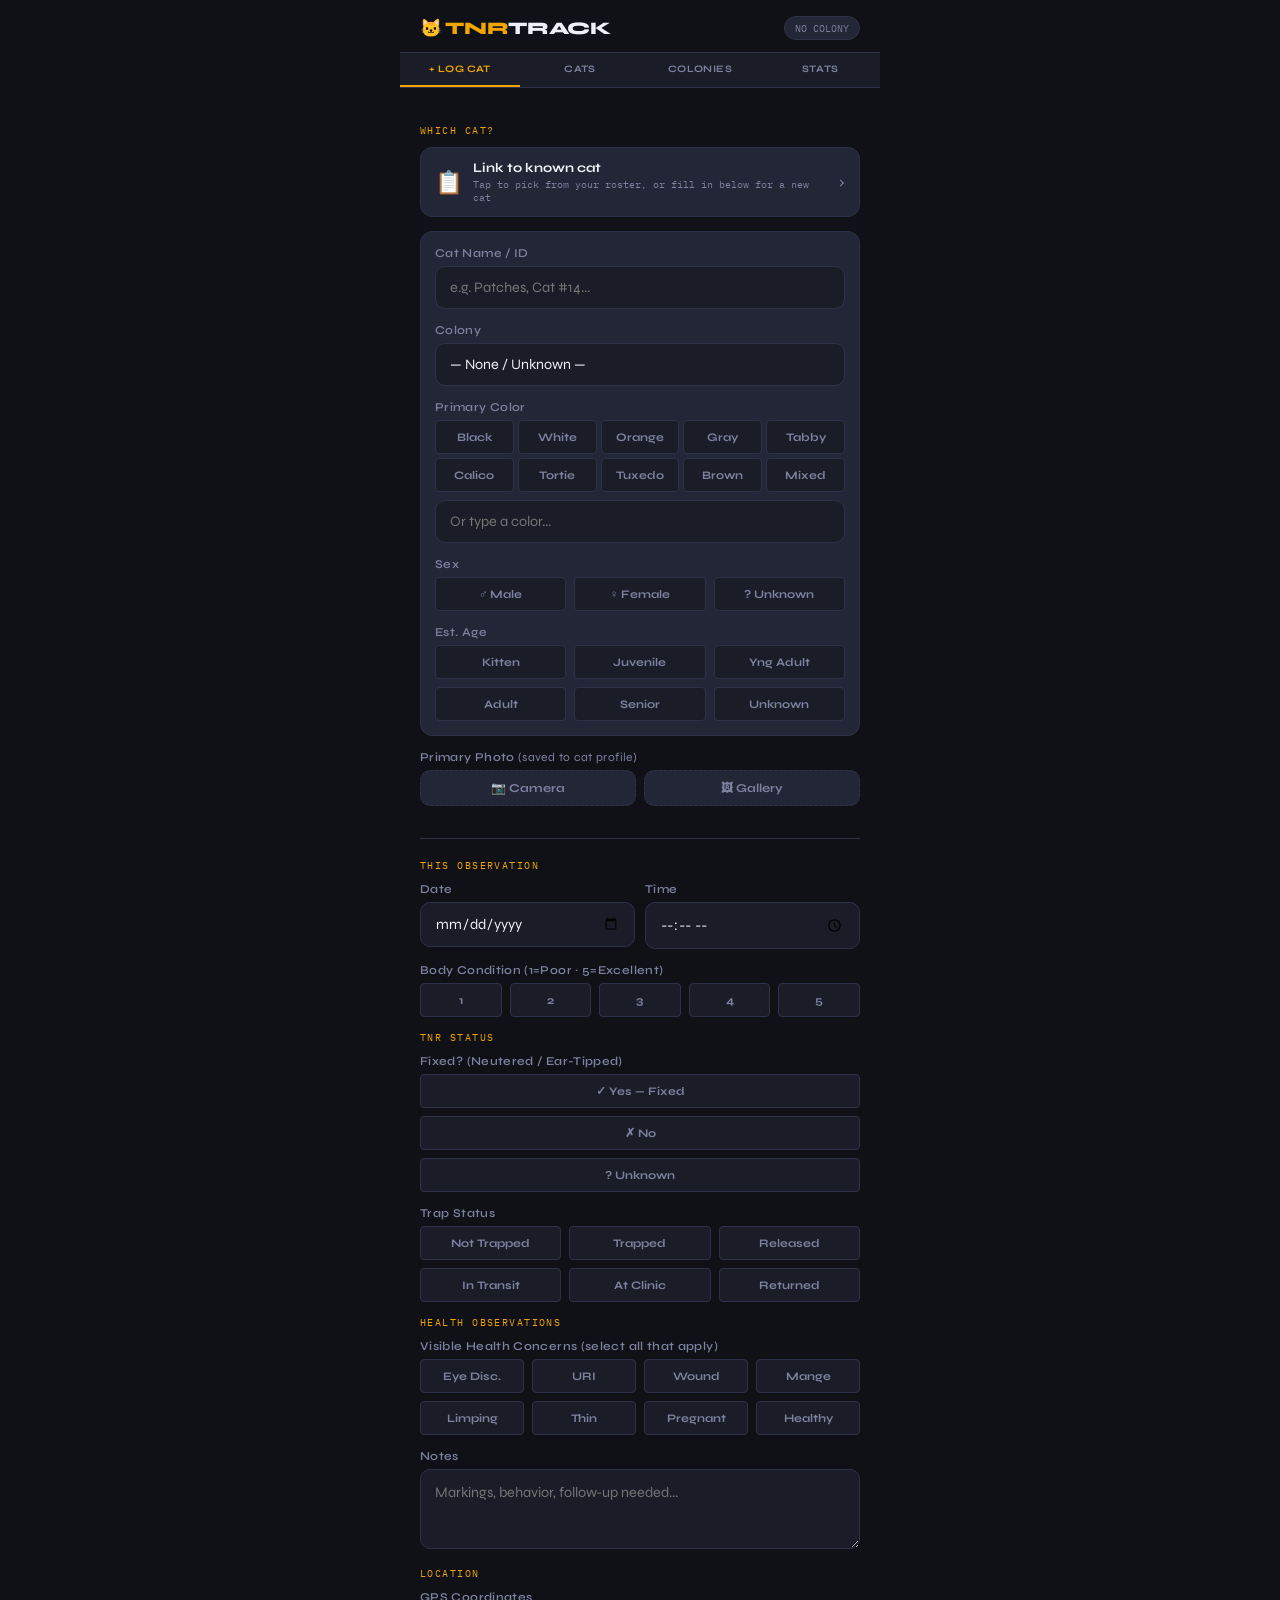
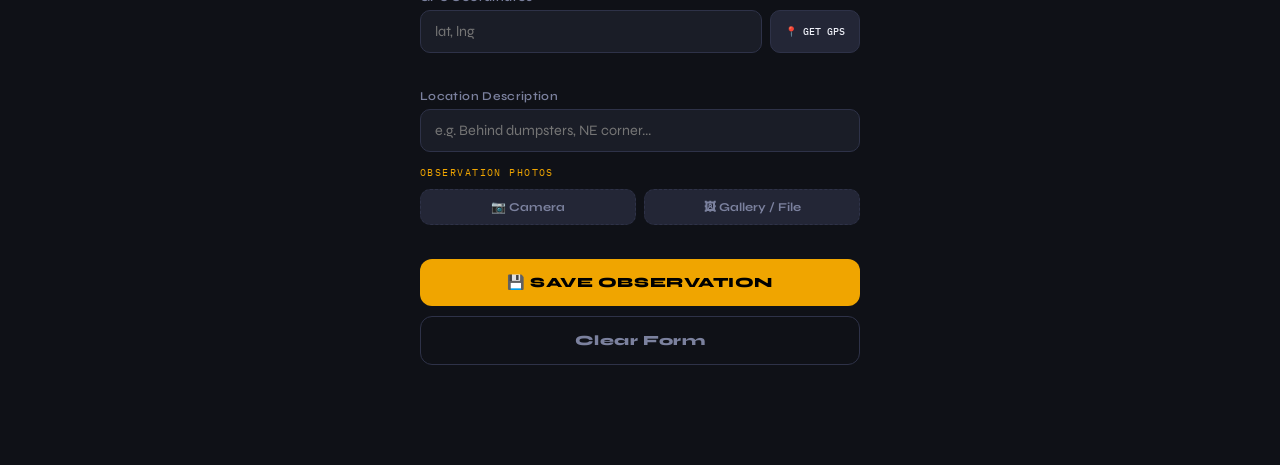
<file: TNRTrack_4.2.html>
<!DOCTYPE html>
<html lang="en">
<head>
<meta charset="UTF-8">
<meta name="viewport" content="width=device-width, initial-scale=1.0, maximum-scale=1.0, user-scalable=no">
<meta name="apple-mobile-web-app-capable" content="yes">
<meta name="apple-mobile-web-app-status-bar-style" content="black-translucent">
<title>TNR Cat Tracker</title>
<link rel="preconnect" href="https://fonts.googleapis.com">
<link href="https://fonts.googleapis.com/css2?family=Syne:wght@400;600;700;800&family=IBM+Plex+Mono:wght@400;500&display=swap" rel="stylesheet">
<link rel="stylesheet" href="styles.css">
</head>
<body>

<header>
  <div class="logo">🐱 <span>TNR</span>TRACK</div>
  <div class="colony-badge" id="active-colony-badge" onclick="openColonyPicker()">NO COLONY</div>
</header>

<div class="tabs">
  <div class="tab active" onclick="switchTab('log')">+ LOG CAT</div>
  <div class="tab" onclick="switchTab('cats')">CATS</div>
  <div class="tab" onclick="switchTab('colonies')">COLONIES</div>
  <div class="tab" onclick="switchTab('stats')">STATS</div>
</div>

<!-- ═══════════ LOG CAT VIEW ═══════════ -->
<div class="view active" id="view-log">

  <div class="edit-banner" id="edit-banner">
    <div style="font-size:1rem;flex-shrink:0">✏️</div>
    <div class="edit-banner-text">Editing observation. Changes will overwrite this sighting record.</div>
    <button class="edit-cancel-btn" onclick="cancelEdit()">✕ Cancel</button>
  </div>

  <div class="section-label">Which cat?</div>

  <div class="cat-link-bar" id="cat-link-bar" onclick="openCatPickerModal()">
    <div class="cat-link-icon">📋</div>
    <div class="cat-link-text">
      <div class="cat-link-title">Link to known cat</div>
      <div class="cat-link-sub" id="cat-link-sub">Tap to pick from your roster, or fill in below for a new cat</div>
    </div>
    <div class="cat-link-arrow" id="cat-link-arrow">›</div>
  </div>

  <div class="identity-section" id="identity-section">
    <div class="identity-locked-label" id="identity-locked-label">
      <span style="color:var(--green)">🔒</span>
      <span>Identity locked — shared across all sightings. <button onclick="unlinkCat()" style="background:none;border:none;color:var(--accent);font-family:var(--mono);font-size:0.6rem;cursor:pointer;padding:0;text-decoration:underline;pointer-events:all">Unlink</button></span>
    </div>

    <div class="field"><label>Cat Name / ID</label><input type="text" id="f-name" placeholder="e.g. Patches, Cat #14..."></div>
    <div class="field"><label>Colony</label>
      <select id="f-colony"><option value="">— None / Unknown —</option></select>
    </div>

    <div class="field"><label>Primary Color</label>
      <div class="pill-group" id="pg-color">
        <div class="pill" data-val="Black">Black</div>
        <div class="pill" data-val="White">White</div>
        <div class="pill" data-val="Orange">Orange</div>
        <div class="pill" data-val="Gray">Gray</div>
        <div class="pill" data-val="Tabby">Tabby</div>
        <div class="pill" data-val="Calico">Calico</div>
        <div class="pill" data-val="Tortie">Tortie</div>
        <div class="pill" data-val="Tuxedo">Tuxedo</div>
        <div class="pill" data-val="Brown">Brown</div>
        <div class="pill" data-val="Mixed">Mixed</div>
      </div>
      <input type="text" id="f-color" style="margin-top:8px" placeholder="Or type a color...">
    </div>

    <div class="field"><label>Sex</label>
      <div class="pill-group" id="pg-sex">
        <div class="pill" data-val="Male">♂ Male</div>
        <div class="pill" data-val="Female">♀ Female</div>
        <div class="pill" data-val="Unknown">? Unknown</div>
      </div>
      <input type="hidden" id="f-sex">
    </div>

    <div class="field" style="margin-bottom:0"><label>Est. Age</label>
      <div class="pill-group" id="pg-age">
        <div class="pill" data-val="Kitten (<6mo)">Kitten</div>
        <div class="pill" data-val="Juvenile (6-12mo)">Juvenile</div>
        <div class="pill" data-val="Young Adult (1-3yr)">Yng Adult</div>
        <div class="pill" data-val="Adult (3-7yr)">Adult</div>
        <div class="pill" data-val="Senior (7yr+)">Senior</div>
        <div class="pill" data-val="Unknown">Unknown</div>
      </div>
      <input type="hidden" id="f-age">
    </div>
  </div>

  <div class="field" id="primary-photo-field">
    <label>Primary Photo <span style="font-weight:400;color:var(--muted)">(saved to cat profile)</span></label>
    <div class="photo-btn-row">
      <button class="photo-btn" onclick="document.getElementById('photo-primary-camera').click()">📷 Camera</button>
      <button class="photo-btn" onclick="document.getElementById('photo-primary-gallery').click()">🖼 Gallery</button>
    </div>
    <input type="file" id="photo-primary-camera" accept="image/*" capture="environment" onchange="handlePrimaryPhoto(event)" style="display:none">
    <input type="file" id="photo-primary-gallery" accept="image/*" onchange="handlePrimaryPhoto(event)" style="display:none">
    <div class="photo-row" id="primary-photo-row"></div>
  </div>

  <hr class="section-divider">

  <div class="section-label">This observation</div>

  <div style="display:flex;gap:10px;margin-bottom:14px">
    <div class="field" style="flex:1;margin:0"><label>Date</label><input type="date" id="f-date"></div>
    <div class="field" style="flex:1;margin:0"><label>Time</label><input type="time" id="f-time"></div>
  </div>

  <div class="field"><label>Body Condition (1=Poor · 5=Excellent)</label>
    <div class="pill-group" id="pg-bcs">
      <div class="pill" data-val="1">1</div>
      <div class="pill" data-val="2">2</div>
      <div class="pill" data-val="3">3</div>
      <div class="pill" data-val="4">4</div>
      <div class="pill" data-val="5">5</div>
    </div>
    <input type="hidden" id="f-bcs">
  </div>

  <div class="section-label" style="margin-top:12px">TNR Status</div>
  <div class="field"><label>Fixed? (Neutered / Ear-Tipped)</label>
    <div class="pill-group" id="pg-fixed">
      <div class="pill green" data-val="Yes">✓ Yes — Fixed</div>
      <div class="pill red" data-val="No">✗ No</div>
      <div class="pill" data-val="Unknown">? Unknown</div>
    </div>
    <input type="hidden" id="f-fixed">
  </div>

  <div class="field"><label>Trap Status</label>
    <div class="pill-group" id="pg-trap">
      <div class="pill" data-val="Not Trapped">Not Trapped</div>
      <div class="pill" data-val="Trapped Today">Trapped</div>
      <div class="pill" data-val="Released">Released</div>
      <div class="pill" data-val="In Transit">In Transit</div>
      <div class="pill" data-val="At Clinic">At Clinic</div>
      <div class="pill" data-val="Returned">Returned</div>
    </div>
    <input type="hidden" id="f-trap">
  </div>

  <div class="section-label" style="margin-top:12px">Health Observations</div>
  <div class="field"><label>Visible Health Concerns (select all that apply)</label>
    <div class="pill-group" id="pg-health">
      <div class="pill red" data-val="Eye discharge">Eye Disc.</div>
      <div class="pill red" data-val="URI symptoms">URI</div>
      <div class="pill red" data-val="Wound/injury">Wound</div>
      <div class="pill red" data-val="Mange">Mange</div>
      <div class="pill red" data-val="Limping">Limping</div>
      <div class="pill red" data-val="Thin/emaciated">Thin</div>
      <div class="pill red" data-val="Pregnant">Pregnant</div>
      <div class="pill green" data-val="Appears healthy">Healthy</div>
    </div>
    <input type="hidden" id="f-health">
  </div>

  <div class="field"><label>Notes</label><textarea id="f-notes" placeholder="Markings, behavior, follow-up needed..."></textarea></div>

  <div class="section-label" style="margin-top:12px">Location</div>
  <div id="colony-map-section" style="display:none">
    <div class="field">
      <label>Pin Location on Colony Map</label>
      <div class="colony-map-hint" id="log-map-hint">Tap anywhere on the map to place a pin where this cat was seen.</div>
      <div class="map-picker-wrap" id="log-map-wrap">
        <canvas id="log-map" class="map-canvas" style="height:240px"></canvas>
        <div class="map-zoom-controls">
          <button class="map-zoom-btn" onclick="tileMapZoom(logTileMap,1)">+</button>
          <button class="map-zoom-btn" onclick="tileMapZoom(logTileMap,-1)">−</button>
        </div>
        <div class="map-pin-indicator" id="log-map-label">Tap map to drop pin</div>
      </div>
      <div class="map-coords-display" id="log-map-coords"></div>
    </div>
  </div>

  <div class="field">
    <label>GPS Coordinates</label>
    <div class="gps-row">
      <input type="text" id="f-gps" placeholder="lat, lng">
      <button class="gps-btn" onclick="getGPS()">📍 GET GPS</button>
    </div>
    <div class="gps-status" id="gps-status"></div>
    <div class="gps-note" id="gps-note" style="display:none">
      <strong>⚠ GPS requires HTTPS or localhost.</strong><br>
      Host on any web server, or drag &amp; drop this file to <em>netlify.com/drop</em> for a free HTTPS link. You can also type coordinates manually above.
    </div>
  </div>
  <div class="field"><label>Location Description</label><input type="text" id="f-location" placeholder="e.g. Behind dumpsters, NE corner..."></div>

  <div class="section-label" style="margin-top:12px">Observation Photos</div>
  <div class="photo-btn-row">
    <button class="photo-btn" onclick="document.getElementById('photo-obs-camera').click()">📷 Camera</button>
    <button class="photo-btn" onclick="document.getElementById('photo-obs-gallery').click()">🖼 Gallery / File</button>
  </div>
  <input type="file" id="photo-obs-camera" accept="image/*" capture="environment" multiple onchange="handleObsPhotos(event)" style="display:none">
  <input type="file" id="photo-obs-gallery" accept="image/*" multiple onchange="handleObsPhotos(event)" style="display:none">
  <div class="photo-row" id="obs-photo-row"></div>
  <div style="font-family:var(--mono);font-size:0.62rem;color:var(--muted);margin-top:6px" id="photo-storage-note"></div>

  <div style="height:16px"></div>
  <button class="btn btn-primary" id="save-btn" onclick="saveObservation()">💾 SAVE OBSERVATION</button>
  <button class="btn btn-outline" style="margin-top:10px" onclick="clearForm()">Clear Form</button>

</div>

<!-- ═══════════ CATS LIST VIEW ═══════════ -->
<div class="view" id="view-cats">
  <div class="search-row">
    <div class="search-wrap">
      <span class="search-icon">🔍</span>
      <input type="text" placeholder="Search cats..." oninput="renderCats(this.value)">
    </div>
    <select class="filter-select" onchange="filterCats(this.value)" id="filter-select">
      <option value="">All</option>
      <option value="not-neutered">Not Neutered</option>
      <option value="neutered">Neutered</option>
      <option value="trapped">Trapped</option>
      <option value="health">Health Flag</option>
    </select>
  </div>
  <div id="cats-list"></div>
</div>

<!-- ═══════════ COLONIES VIEW ═══════════ -->
<div class="view" id="view-colonies">
  <div class="section-label">Manage Colonies</div>
  <div class="colony-add-row">
    <input type="text" id="new-colony-name" placeholder="Colony name..." onkeydown="if(event.key==='Enter'){event.preventDefault();addColony();}">
    <button class="colony-add-btn" onclick="addColony()">Add</button>
  </div>
  <div id="colonies-list"></div>
</div>

<!-- ═══════════ STATS VIEW ═══════════ -->
<div class="view" id="view-stats">
  <div class="section-label">Summary</div>
  <div class="stat-grid" id="stat-grid"></div>
  <div class="section-label">Progress</div>
  <div id="stat-bars"></div>
  <div class="section-label">Export Data</div>
  <button class="btn btn-export" onclick="exportCSV()" style="margin-bottom:10px">📄 Export CSV</button>
  <button class="btn btn-export" onclick="exportJSON()">📦 Export JSON</button>
  <hr style="border-color:var(--border);margin:20px 0">
  <div class="section-label">Import / Restore Data</div>
  <p style="font-size:0.78rem;color:var(--muted);margin:0 0 10px">Restore from a previous export. Existing records with matching IDs will be updated; new records will be added.</p>
  <label class="btn btn-export" style="cursor:pointer;margin-bottom:10px;display:block;text-align:center">
    📦 Import JSON
    <input type="file" accept=".json,application/json" style="display:none" onchange="importJSON(event)">
  </label>
  <label class="btn btn-export" style="cursor:pointer;display:block;text-align:center">
    📄 Import CSV
    <input type="file" accept=".csv,text/csv" style="display:none" onchange="importCSV(event)">
  </label>
  <hr style="border-color:var(--border);margin:20px 0">
  <div class="section-label" style="color:var(--accent2)">Danger Zone</div>
  <button class="btn btn-outline" onclick="clearAll()" style="border-color:var(--accent2);color:var(--accent2)">🗑 Clear All Data</button>
</div>

<!-- ═══════════ CAT DETAIL MODAL ═══════════ -->
<div class="modal-overlay" id="detail-modal" onclick="closeDetailIfOutside(event)">
  <div class="modal" id="detail-content"></div>
</div>

<!-- ═══════════ CAT PICKER MODAL ═══════════ -->
<div class="modal-overlay" id="cat-picker-modal" onclick="closeCatPickerIfOutside(event)">
  <div class="modal">
    <div class="modal-handle"></div>
    <div class="modal-title">Link to known cat</div>
    <div style="font-family:var(--mono);font-size:0.65rem;color:var(--muted);margin-bottom:12px">Tap a cat to link this observation. Their identity (name, color, sex) is pre-filled and locked.</div>
    <div class="known-cats-grid" id="cat-picker-grid"></div>
    <button class="btn btn-outline" style="margin-top:16px" onclick="closeCatPickerModal()">Cancel — new cat</button>
  </div>
</div>

<!-- ═══════════ COLONY PICKER MODAL ═══════════ -->
<div class="modal-overlay" id="colony-modal" onclick="closeColonyModal(event)">
  <div class="modal">
    <div class="modal-handle"></div>
    <div class="modal-title">Active Colony</div>
    <div class="field"><label>Logging cats for colony:</label>
      <select id="active-colony-select" onchange="setActiveColony(this.value)">
        <option value="">— None —</option>
      </select>
    </div>
    <button class="btn btn-primary" onclick="closeColonyPickerModal()">Done</button>
  </div>
</div>

<!-- ═══════════ COLONY MAP SETUP MODAL ═══════════ -->
<div class="modal-overlay" id="colony-map-modal" onclick="closeColonyMapIfOutside(event)">
  <div class="modal" id="colony-map-modal-content">
    <div class="modal-handle"></div>
    <div class="modal-title" id="colony-map-modal-title">Set Colony Territory</div>
    <div class="colony-map-hint">
      Pan and zoom the map to frame your colony's territory. The current map view will be saved as this colony's boundary.<br><br>
      <strong style="color:var(--accent)">Tip:</strong> Search for your address below to jump to your location.
    </div>
    <div class="field" style="display:flex;gap:8px">
      <input type="text" id="colony-map-search" placeholder="Search address..." style="flex:1">
      <button class="gps-btn" onclick="searchColonyMapAddress()">Go</button>
    </div>
    <div id="colony-map-status" style="font-family:var(--mono);font-size:0.62rem;color:var(--muted);margin-bottom:8px;min-height:18px"></div>
    <div class="map-picker-wrap" id="colony-setup-map-wrap">
      <canvas id="colony-setup-map" class="map-canvas" style="height:300px"></canvas>
      <div class="map-zoom-controls">
        <button class="map-zoom-btn" onclick="tileMapZoom(colonyTileMap,1)">+</button>
        <button class="map-zoom-btn" onclick="tileMapZoom(colonyTileMap,-1)">−</button>
      </div>
      <div class="map-pin-indicator">Pan &amp; zoom to frame territory</div>
    </div>
    <div class="map-coords-display" id="colony-map-bounds-display"></div>
    <div style="height:14px"></div>
    <button class="btn btn-primary" onclick="saveColonyMapBounds()">💾 Save Territory</button>
    <button class="btn btn-outline" style="margin-top:10px" onclick="closeColonyMapModal()">Cancel</button>
  </div>
</div>

<!-- ═══════════ EDIT CAT PROFILE MODAL ═══════════ -->
<div class="modal-overlay" id="edit-profile-modal" onclick="closeEditProfileIfOutside(event)">
  <div class="modal">
    <div class="modal-handle"></div>
    <div class="modal-title">Edit Cat Profile</div>

    <div class="field">
      <label>Primary Photo</label>
      <div class="photo-btn-row">
        <button class="photo-btn" onclick="document.getElementById('ep-photo-camera').click()">📷 Camera</button>
        <button class="photo-btn" onclick="document.getElementById('ep-photo-gallery').click()">🖼 Gallery</button>
      </div>
      <input type="file" id="ep-photo-camera" accept="image/*" capture="environment" onchange="handleEpPhoto(event)" style="display:none">
      <input type="file" id="ep-photo-gallery" accept="image/*" onchange="handleEpPhoto(event)" style="display:none">
      <div class="photo-row" id="ep-photo-row"></div>
    </div>

    <div class="field"><label>Cat Name / ID</label><input type="text" id="ep-name" placeholder="e.g. Patches, Cat #14..."></div>

    <div class="field"><label>Colony</label>
      <select id="ep-colony"><option value="">— None / Unknown —</option></select>
    </div>

    <div class="field"><label>Primary Color</label>
      <div class="pill-group" id="ep-pg-color" style="grid-template-columns:repeat(5,1fr)">
        <div class="pill" data-val="Black">Black</div>
        <div class="pill" data-val="White">White</div>
        <div class="pill" data-val="Orange">Orange</div>
        <div class="pill" data-val="Gray">Gray</div>
        <div class="pill" data-val="Tabby">Tabby</div>
        <div class="pill" data-val="Calico">Calico</div>
        <div class="pill" data-val="Tortie">Tortie</div>
        <div class="pill" data-val="Tuxedo">Tuxedo</div>
        <div class="pill" data-val="Brown">Brown</div>
        <div class="pill" data-val="Mixed">Mixed</div>
      </div>
      <input type="text" id="ep-color" style="margin-top:8px" placeholder="Or type a color...">
    </div>

    <div class="field"><label>Sex</label>
      <div class="pill-group" id="ep-pg-sex" style="grid-template-columns:repeat(3,1fr)">
        <div class="pill" data-val="Male">♂ Male</div>
        <div class="pill" data-val="Female">♀ Female</div>
        <div class="pill" data-val="Unknown">? Unknown</div>
      </div>
      <input type="hidden" id="ep-sex">
    </div>

    <div class="field"><label>Est. Age</label>
      <div class="pill-group" id="ep-pg-age" style="grid-template-columns:repeat(3,1fr)">
        <div class="pill" data-val="Kitten (<6mo)">Kitten</div>
        <div class="pill" data-val="Juvenile (6-12mo)">Juvenile</div>
        <div class="pill" data-val="Young Adult (1-3yr)">Yng Adult</div>
        <div class="pill" data-val="Adult (3-7yr)">Adult</div>
        <div class="pill" data-val="Senior (7yr+)">Senior</div>
        <div class="pill" data-val="Unknown">Unknown</div>
      </div>
      <input type="hidden" id="ep-age">
    </div>

    <div class="field" style="margin-bottom:20px"><label>Bio / Notes</label>
      <textarea id="ep-bio" rows="3" placeholder="Markings, personality, feeding notes…" style="width:100%;box-sizing:border-box;background:var(--surface2);color:var(--fg);border:1px solid var(--border);border-radius:8px;padding:10px;font-size:0.85rem;resize:vertical"></textarea>
    </div>

    <div class="ep-btn-row">
      <button class="btn btn-primary" onclick="saveEditProfile()">💾 Save</button>
      <button class="btn btn-outline" onclick="closeEditProfile()">Cancel</button>
      <button class="btn btn-danger" onclick="deleteFromEditProfile()">🗑 Delete</button>
    </div>
  </div>
</div>

<!-- ═══════════ SAVE FLASH ═══════════ -->
<div class="save-flash" id="save-flash">
  <div class="save-flash-box">
    <div class="save-flash-icon">✅</div>
    <div class="save-flash-name" id="save-flash-name">Saved!</div>
    <div class="save-flash-sub" id="save-flash-sub"></div>
  </div>
</div>

<div class="toast" id="toast"></div>

<script src="script.js"></script>

</body>
</html>
</file>
<file: styles.css>
:root {
    --bg: #0f1117;
    --surface: #1a1d27;
    --surface2: #232636;
    --border: #2e3248;
    --accent: #f0a500;
    --accent2: #e05c5c;
    --green: #3fcf6e;
    --purple: #7b6fe0;
    --purple-light: #a89ee8;
    --text: #eef0f8;
    --muted: #7b819e;
    --radius: 12px;
    --font: 'Syne', sans-serif;
    --mono: 'IBM Plex Mono', monospace;
  }

  * { box-sizing: border-box; margin: 0; padding: 0; -webkit-tap-highlight-color: transparent; }

  body {
    background: var(--bg);
    color: var(--text);
    font-family: var(--font);
    min-height: 100dvh;
    display: flex;
    flex-direction: column;
    max-width: 480px;
    margin: 0 auto;
  }

  header {
    display: flex;
    align-items: center;
    justify-content: space-between;
    padding: 16px 20px 12px;
    background: var(--bg);
    border-bottom: 1px solid var(--border);
    position: sticky;
    top: 0;
    z-index: 100;
  }
  .logo { font-size: 1.1rem; font-weight: 800; letter-spacing: -0.02em; }
  .logo span { color: var(--accent); }
  .colony-badge {
    font-family: var(--mono);
    font-size: 0.65rem;
    background: var(--surface2);
    border: 1px solid var(--border);
    padding: 4px 10px;
    border-radius: 20px;
    color: var(--muted);
    cursor: pointer;
    max-width: 160px;
    overflow: hidden;
    text-overflow: ellipsis;
    white-space: nowrap;
  }

  .tabs {
    display: flex;
    background: var(--surface);
    border-bottom: 1px solid var(--border);
  }
  .tab {
    flex: 1;
    padding: 10px 2px;
    text-align: center;
    font-size: 0.62rem;
    font-weight: 700;
    letter-spacing: 0.04em;
    color: var(--muted);
    cursor: pointer;
    border-bottom: 2px solid transparent;
    transition: all 0.2s;
    user-select: none;
    white-space: nowrap;
    overflow: hidden;
    text-overflow: ellipsis;
  }
  .tab.active { color: var(--accent); border-bottom-color: var(--accent); }

  .view { display: none; flex: 1; overflow-y: auto; padding: 16px 20px 100px; }
  .view.active { display: block; }

  .section-label {
    font-family: var(--mono);
    font-size: 0.6rem;
    letter-spacing: 0.15em;
    color: var(--accent);
    text-transform: uppercase;
    margin-bottom: 10px;
    margin-top: 20px;
  }
  .section-label:first-child { margin-top: 0; }

  .section-divider {
    border: none;
    border-top: 1px solid var(--border);
    margin: 20px 0 16px;
  }

  .field { margin-bottom: 14px; }
  label {
    display: block;
    font-size: 0.75rem;
    font-weight: 600;
    color: var(--muted);
    margin-bottom: 6px;
    letter-spacing: 0.03em;
  }
  input[type=text], input[type=date], input[type=time], input[type=number], select, textarea {
    width: 100%;
    background: var(--surface);
    border: 1.5px solid var(--border);
    color: var(--text);
    font-family: var(--font);
    font-size: 0.9rem;
    padding: 12px 14px;
    border-radius: 10px;
    outline: none;
    transition: border-color 0.2s;
    -webkit-appearance: none;
  }
  input:focus, select:focus, textarea:focus { border-color: var(--accent); }
  textarea { resize: vertical; min-height: 80px; line-height: 1.5; }
  select option { background: var(--surface2); }
  input:disabled, select:disabled { opacity: 0.6; cursor: not-allowed; }

  .identity-section {
    background: var(--surface2);
    border: 1.5px solid var(--border);
    border-radius: var(--radius);
    padding: 14px;
    margin-bottom: 14px;
    transition: border-color 0.2s;
  }
  .identity-section.linked {
    border-color: var(--green);
    background: #3fcf6e08;
  }
  .identity-section.locked * { pointer-events: none; }
  .identity-section.locked input,
  .identity-section.locked select {
    opacity: 0.65;
    background: var(--bg);
    cursor: not-allowed;
  }
  .identity-section.locked .pill { opacity: 0.65; cursor: not-allowed; }

  .cat-link-bar {
    display: flex;
    align-items: center;
    gap: 10px;
    padding: 12px 14px;
    background: var(--surface2);
    border: 1.5px solid var(--border);
    border-radius: var(--radius);
    cursor: pointer;
    transition: border-color 0.2s;
    margin-bottom: 14px;
  }
  .cat-link-bar:hover { border-color: var(--accent); }
  .cat-link-bar.linked { border-color: var(--green); background: #3fcf6e08; }
  .cat-link-icon { font-size: 1.4rem; flex-shrink: 0; }
  .cat-link-text { flex: 1; min-width: 0; }
  .cat-link-title { font-size: 0.82rem; font-weight: 700; }
  .cat-link-sub { font-family: var(--mono); font-size: 0.6rem; color: var(--muted); margin-top: 2px; }
  .cat-link-arrow { color: var(--muted); font-size: 0.9rem; }
  .cat-link-bar.linked .cat-link-arrow { color: var(--green); }

  .identity-locked-label {
    display: none;
    font-family: var(--mono);
    font-size: 0.6rem;
    color: var(--green);
    margin-bottom: 10px;
    gap: 6px;
    align-items: center;
  }
  .identity-locked-label.show { display: flex; }

  .pill-group { display: grid; gap: 8px; }
  #pg-color    { grid-template-columns: repeat(5, 1fr); gap: 4px; }
  #ep-pg-color { gap: 4px; }
  #pg-sex      { grid-template-columns: repeat(3, 1fr); }
  #pg-age      { grid-template-columns: repeat(3, 1fr); }
  #pg-bcs      { grid-template-columns: repeat(5, 1fr); }
  #pg-neutered { grid-template-columns: repeat(3, 1fr); }
  #pg-eartip   { grid-template-columns: repeat(3, 1fr); }
  #pg-trap     { grid-template-columns: repeat(3, 1fr); }
  #pg-health   { grid-template-columns: repeat(4, 1fr); }

  .pill {
    padding: 9px 4px;
    border-radius: 4px;
    border: 1.5px solid var(--border);
    font-size: 0.72rem;
    font-weight: 700;
    color: var(--muted);
    cursor: pointer;
    transition: all 0.15s;
    user-select: none;
    background: var(--surface);
    text-align: center;
  }
  .pill.active { background: var(--accent); border-color: var(--accent); color: #000; }
  .pill.green.active { background: var(--green); border-color: var(--green); color: #000; }
  .pill.red.active { background: var(--accent2); border-color: var(--accent2); color: #fff; }

  .edit-banner {
    display: none;
    background: #7b6fe022;
    border: 1.5px solid var(--purple);
    border-radius: 10px;
    padding: 10px 14px;
    margin-bottom: 14px;
    font-family: var(--mono);
    font-size: 0.68rem;
    color: var(--purple-light);
    align-items: center;
    gap: 10px;
  }
  .edit-banner.active { display: flex; }
  .edit-banner-text { flex: 1; line-height: 1.5; }
  .edit-cancel-btn {
    flex-shrink: 0;
    padding: 5px 10px;
    border: 1px solid var(--purple);
    background: transparent;
    color: var(--purple-light);
    border-radius: 6px;
    font-family: var(--mono);
    font-size: 0.6rem;
    cursor: pointer;
  }

  .known-cats-grid {
    display: grid;
    grid-template-columns: repeat(3, 1fr);
    gap: 10px;
    margin-top: 8px;
  }
  .known-cat-item {
    background: var(--surface2);
    border: 1.5px solid var(--border);
    border-radius: 10px;
    padding: 10px 6px;
    text-align: center;
    cursor: pointer;
    transition: all 0.15s;
  }
  .known-cat-item:active { border-color: var(--accent); transform: scale(0.97); }
  .known-cat-avatar {
    width: 52px; height: 52px;
    border-radius: 50%;
    margin: 0 auto 6px;
    background: var(--surface);
    border: 2px solid var(--border);
    display: flex; align-items: center; justify-content: center;
    font-size: 1.4rem;
    overflow: hidden;
  }
  .known-cat-avatar img { width: 100%; height: 100%; object-fit: cover; }
  .known-cat-name { font-size: 0.7rem; font-weight: 700; overflow: hidden; text-overflow: ellipsis; white-space: nowrap; }
  .known-cat-detail { font-family: var(--mono); font-size: 0.55rem; color: var(--muted); margin-top: 2px; }

  .photo-row { display: flex; gap: 10px; overflow-x: auto; padding-bottom: 4px; }
  .photo-thumb {
    width: 80px; height: 80px;
    border-radius: 10px;
    object-fit: cover;
    flex-shrink: 0;
    border: 1.5px solid var(--border);
    cursor: pointer;
  }
  .photo-btn-row { display: flex; gap: 8px; margin-bottom: 8px; }
  .photo-btn {
    flex: 1;
    padding: 10px 6px;
    border-radius: 10px;
    border: 1.5px dashed var(--border);
    background: var(--surface2);
    color: var(--muted);
    font-family: var(--font);
    font-size: 0.75rem;
    font-weight: 700;
    cursor: pointer;
    text-align: center;
    transition: border-color 0.2s, color 0.2s;
  }
  .photo-btn:active { border-color: var(--accent); color: var(--accent); }

  .gps-row { display: flex; gap: 8px; margin-bottom: 6px; }
  .gps-row input { flex: 1; }
  .gps-btn {
    flex-shrink: 0;
    padding: 12px 14px;
    background: var(--surface2);
    border: 1.5px solid var(--border);
    color: var(--text);
    font-family: var(--mono);
    font-size: 0.62rem;
    font-weight: 500;
    border-radius: 10px;
    cursor: pointer;
    white-space: nowrap;
    transition: border-color 0.2s;
  }
  .gps-btn:active { border-color: var(--accent); }
  .gps-status { font-family: var(--mono); font-size: 0.62rem; color: var(--green); min-height: 16px; }
  .gps-note {
    background: #f0a50015;
    border: 1px solid #f0a50040;
    border-radius: 8px;
    padding: 10px 12px;
    font-family: var(--mono);
    font-size: 0.62rem;
    color: var(--muted);
    line-height: 1.6;
    margin-top: 8px;
  }

  .map-picker-wrap {
    border-radius: 12px;
    overflow: hidden;
    border: 1.5px solid var(--border);
    position: relative;
    margin-bottom: 8px;
    background: var(--surface2);
    touch-action: none;
  }
  .map-canvas {
    display: block;
    width: 100%;
    cursor: crosshair;
    touch-action: none;
  }
  .map-zoom-controls {
    position: absolute;
    top: 8px;
    right: 8px;
    display: flex;
    flex-direction: column;
    gap: 2px;
    z-index: 10;
  }
  .map-zoom-btn {
    width: 32px; height: 32px;
    background: rgba(15,17,23,0.88);
    border: 1px solid var(--border);
    border-radius: 6px;
    color: var(--text);
    font-size: 1.1rem;
    font-weight: 700;
    cursor: pointer;
    display: flex; align-items: center; justify-content: center;
    user-select: none;
  }
  .map-zoom-btn:active { background: var(--surface2); }
  .map-pin-indicator {
    position: absolute;
    bottom: 22px;
    left: 50%;
    transform: translateX(-50%);
    z-index: 500;
    background: rgba(15,17,23,0.88);
    border: 1px solid var(--accent);
    border-radius: 20px;
    padding: 5px 12px;
    font-family: var(--mono);
    font-size: 0.6rem;
    color: var(--accent);
    pointer-events: none;
    white-space: nowrap;
  }
  .map-coords-display {
    font-family: var(--mono);
    font-size: 0.6rem;
    color: var(--green);
    margin-top: 4px;
    min-height: 18px;
    text-align: center;
  }
  .colony-map-hint {
    font-family: var(--mono);
    font-size: 0.62rem;
    color: var(--muted);
    line-height: 1.6;
    margin-bottom: 10px;
    background: var(--surface2);
    border-radius: 8px;
    padding: 10px 12px;
  }

  .btn {
    display: flex; align-items: center; justify-content: center;
    width: 100%;
    padding: 15px 18px;
    border-radius: 12px;
    border: none;
    font-family: var(--font);
    font-size: 0.88rem;
    font-weight: 800;
    letter-spacing: 0.04em;
    cursor: pointer;
    transition: opacity 0.15s, transform 0.1s;
    gap: 10px;
  }
  .btn:active { opacity: 0.85; transform: scale(0.99); }
  .btn-primary { background: var(--accent); color: #000; }
  .btn-outline { background: transparent; border: 1.5px solid var(--border); color: var(--muted); }
  .btn-export { background: var(--surface2); border: 1.5px solid var(--border); color: var(--text); }
  .btn-danger { background: var(--accent2); color: #fff; border: none; }
  .btn-sm {
    display: inline-flex; align-items: center; justify-content: center; gap: 6px;
    padding: 8px 14px;
    border-radius: 8px;
    border: 1.5px solid var(--border);
    background: var(--surface2);
    color: var(--muted);
    font-family: var(--font);
    font-size: 0.75rem;
    font-weight: 700;
    cursor: pointer;
  }
  .btn-sm.btn-danger { background: var(--accent2); border-color: var(--accent2); color: #fff; }

  .save-flash {
    position: fixed; inset: 0;
    background: rgba(63,207,110,0.12);
    display: flex; align-items: center; justify-content: center;
    z-index: 500;
    opacity: 0;
    pointer-events: none;
    transition: opacity 0.2s;
  }
  .save-flash.show { opacity: 1; }
  .save-flash-box {
    background: var(--surface);
    border: 2px solid var(--green);
    border-radius: 20px;
    padding: 28px 36px;
    text-align: center;
    transform: scale(0.9);
    transition: transform 0.2s;
  }
  .save-flash.show .save-flash-box { transform: scale(1); }
  .save-flash-icon { font-size: 2.5rem; margin-bottom: 8px; }
  .save-flash-name { font-size: 1.2rem; font-weight: 800; color: var(--green); }
  .save-flash-sub { font-family: var(--mono); font-size: 0.65rem; color: var(--muted); margin-top: 4px; }

  .cat-card {
    background: var(--surface);
    border: 1.5px solid var(--border);
    border-radius: var(--radius);
    padding: 14px 16px;
    margin-bottom: 12px;
    cursor: pointer;
    transition: border-color 0.2s, transform 0.1s;
    display: flex;
    gap: 14px;
    align-items: flex-start;
  }
  .cat-card:active { transform: scale(0.99); border-color: var(--accent); }
  .cat-avatar {
    width: 56px; height: 56px;
    border-radius: 10px;
    background: var(--surface2);
    flex-shrink: 0;
    display: flex; align-items: center; justify-content: center;
    font-size: 1.6rem;
    border: 1.5px solid var(--border);
    overflow: hidden;
  }
  .cat-avatar img { width: 100%; height: 100%; object-fit: cover; }
  .cat-info { flex: 1; min-width: 0; }
  .cat-name { font-weight: 800; font-size: 0.95rem; }
  .cat-meta { font-family: var(--mono); font-size: 0.62rem; color: var(--muted); margin-top: 3px; line-height: 1.5; }
  .cat-tags { display: flex; gap: 6px; margin-top: 6px; flex-wrap: wrap; }
  .tag {
    font-family: var(--mono);
    font-size: 0.58rem;
    font-weight: 500;
    padding: 2px 8px;
    border-radius: 4px;
    background: var(--surface2);
    border: 1px solid var(--border);
    letter-spacing: 0.05em;
  }
  .tag.neutered { border-color: var(--green); color: var(--green); background: #3fcf6e18; }
  .tag.not-neutered { border-color: var(--accent2); color: var(--accent2); background: #e05c5c18; }
  .tag.eartipped { border-color: var(--accent); color: var(--accent); background: #f0a50018; }
  .tag.colony { border-color: var(--purple); color: var(--purple-light); background: #7b6fe018; }
  .tag.obs-count { border-color: var(--muted); color: var(--muted); }

  .empty-state { text-align: center; padding: 60px 20px; color: var(--muted); }
  .empty-icon { font-size: 3rem; margin-bottom: 12px; }
  .empty-title { font-weight: 800; font-size: 1rem; margin-bottom: 6px; }
  .empty-sub { font-size: 0.8rem; }

  .obs-timeline { margin-top: 8px; }
  .obs-entry {
    background: var(--surface2);
    border: 1.5px solid var(--border);
    border-radius: 10px;
    padding: 12px 14px;
    margin-bottom: 10px;
    position: relative;
  }
  .obs-entry-header {
    display: flex;
    justify-content: space-between;
    align-items: flex-start;
    margin-bottom: 8px;
  }
  .obs-date { font-family: var(--mono); font-size: 0.65rem; color: var(--accent); font-weight: 600; }
  .obs-actions { display: flex; gap: 6px; }
  .obs-edit-btn {
    background: transparent;
    border: none;
    color: var(--purple-light);
    font-size: 0.75rem;
    cursor: pointer;
    padding: 2px 6px;
    border-radius: 4px;
    line-height: 1;
    font-family: var(--mono);
  }
  .obs-edit-btn:hover { background: #7b6fe022; }
  .obs-delete-btn {
    background: transparent;
    border: none;
    color: var(--muted);
    font-size: 0.75rem;
    cursor: pointer;
    padding: 2px 4px;
    border-radius: 4px;
    line-height: 1;
  }
  .obs-delete-btn:hover { color: var(--accent2); }
  .obs-tags { display: flex; gap: 6px; flex-wrap: wrap; margin-bottom: 6px; }
  .obs-field { font-size: 0.78rem; color: var(--muted); margin-top: 3px; line-height: 1.5; }
  .obs-field strong { color: var(--text); font-weight: 600; }
  .obs-photos { display: flex; gap: 6px; margin-top: 8px; overflow-x: auto; }
  .obs-photos img { width: 60px; height: 60px; object-fit: cover; border-radius: 6px; flex-shrink: 0; }

  .colony-add-row { display: flex; gap: 10px; margin-bottom: 16px; align-items: stretch; }
  .colony-add-row input { flex: 1; min-width: 0; }
  .colony-add-btn {
    flex-shrink: 0;
    padding: 12px 18px;
    background: var(--accent);
    color: #000;
    font-family: var(--font);
    font-weight: 800;
    font-size: 0.85rem;
    border: none;
    border-radius: 10px;
    cursor: pointer;
    white-space: nowrap;
  }
  .colony-card {
    background: var(--surface);
    border: 1.5px solid var(--border);
    border-radius: var(--radius);
    padding: 14px 16px;
    margin-bottom: 12px;
    display: flex;
    flex-direction: column;
    gap: 12px;
  }
  .colony-card-top { display: flex; align-items: flex-start; gap: 12px; width: 100%; }
  .colony-icon { font-size: 1.6rem; width: 36px; text-align: center; flex-shrink: 0; padding-top: 2px; }
  .colony-body { flex: 1; min-width: 0; }
  .colony-name { font-weight: 800; font-size: 0.95rem; word-break: break-word; }
  .colony-count { font-family: var(--mono); font-size: 0.65rem; color: var(--muted); margin-top: 2px; }
  .colony-stats { display: flex; gap: 10px; margin-top: 6px; flex-wrap: wrap; }
  .cstat { font-family: var(--mono); font-size: 0.6rem; color: var(--muted); }
  .cstat span { font-weight: 600; }
  .colony-actions { display: flex; gap: 8px; }
  .colony-map-btn {
    flex: 1; padding: 9px;
    background: transparent;
    border: 1.5px solid var(--purple);
    color: var(--purple-light);
    font-family: var(--font); font-weight: 700; font-size: 0.72rem;
    border-radius: 8px; cursor: pointer;
  }
  .colony-map-btn:active { background: #7b6fe022; }
  .colony-delete-btn {
    flex: 1; padding: 9px;
    background: transparent;
    border: 1.5px solid var(--accent2);
    color: var(--accent2);
    font-family: var(--font); font-weight: 700; font-size: 0.72rem;
    border-radius: 8px; cursor: pointer;
  }
  .colony-delete-btn:active { background: var(--accent2); color: #fff; }

  .colony-toggle-arrow {
    font-size: 0.7rem; color: var(--muted); flex-shrink: 0;
    transition: transform 0.2s; align-self: center; padding-left: 4px;
  }
  .colony-card.open .colony-toggle-arrow { transform: rotate(90deg); }

  .colony-cats {
    display: none;
    flex-direction: column;
    gap: 8px;
    padding-top: 4px;
  }
  .colony-card.open .colony-cats { display: flex; }

  .colony-cat-mini {
    display: flex; align-items: center; gap: 10px;
    background: var(--surface2); border-radius: 10px;
    padding: 8px 10px; cursor: pointer;
  }
  .colony-cat-mini:active { opacity: 0.75; }
  .colony-cat-thumb {
    width: 40px; height: 40px; border-radius: 8px;
    object-fit: cover; border: 1.5px solid var(--border); flex-shrink: 0;
  }
  .colony-cat-thumb-empty {
    width: 40px; height: 40px; border-radius: 8px;
    border: 1.5px solid var(--border); flex-shrink: 0;
    display: flex; align-items: center; justify-content: center;
    font-size: 1.2rem; background: var(--bg);
  }
  .colony-cat-mini-info { min-width: 0; flex: 1; }
  .colony-cat-mini-name { font-weight: 700; font-size: 0.82rem; white-space: nowrap; overflow: hidden; text-overflow: ellipsis; }
  .colony-cat-mini-sub { font-family: var(--mono); font-size: 0.6rem; color: var(--muted); margin-top: 2px; display: flex; align-items: center; gap: 4px; flex-wrap: wrap; }

  .pill.pill-locked { opacity: 0.22; pointer-events: none; }

  .ep-btn-row { display: flex; gap: 8px; }
  .ep-btn-row .btn { flex: 1; width: auto; }

  .stat-grid { display: grid; grid-template-columns: 1fr 1fr; gap: 12px; margin-bottom: 20px; }
  .stat-box { background: var(--surface); border: 1.5px solid var(--border); border-radius: var(--radius); padding: 16px; }
  .stat-num { font-size: 2rem; font-weight: 800; color: var(--accent); }
  .stat-label { font-family: var(--mono); font-size: 0.6rem; color: var(--muted); margin-top: 4px; letter-spacing: 0.08em; }
  .progress-bar-wrap { margin-bottom: 14px; }
  .progress-label { display: flex; justify-content: space-between; font-size: 0.72rem; margin-bottom: 6px; }
  .progress-label span:last-child { font-family: var(--mono); color: var(--muted); }
  .progress-bar { height: 8px; background: var(--surface2); border-radius: 4px; overflow: hidden; }
  .progress-fill { height: 100%; border-radius: 4px; background: var(--accent); transition: width 0.5s; }
  .progress-fill.green { background: var(--green); }
  .progress-fill.red { background: var(--accent2); }

  .search-row { display: flex; gap: 10px; margin-bottom: 16px; }
  .search-wrap { position: relative; flex: 1; }
  .search-wrap input { padding-left: 36px; }
  .search-icon { position: absolute; left: 12px; top: 50%; transform: translateY(-50%); color: var(--muted); font-size: 0.9rem; }
  .filter-select {
    flex-shrink: 0; padding: 0 12px;
    background: var(--surface); border: 1.5px solid var(--border);
    color: var(--muted); border-radius: 10px;
    font-family: var(--font); font-size: 0.78rem; font-weight: 600;
    -webkit-appearance: none; cursor: pointer;
  }

  .modal-overlay {
    display: flex; position: fixed; inset: 0;
    background: rgba(0,0,0,0.75); z-index: 200;
    align-items: flex-end; justify-content: center;
    visibility: hidden; opacity: 0;
    transition: opacity 0.25s, visibility 0.25s;
  }
  .modal-overlay.open { visibility: visible; opacity: 1; }
  .modal {
    background: var(--surface);
    border-radius: 20px 20px 0 0;
    padding: 16px 20px 40px;
    width: 100%;
    max-width: 480px;
    max-height: 90svh;
    overflow-y: auto;
    overscroll-behavior: contain;
    transform: translateY(100%);
    transition: transform 0.35s cubic-bezier(0.32, 0.72, 0, 1);
  }
  .modal-overlay.open .modal { transform: translateY(0); }
  .modal-handle {
    width: 160px; height: 20px;
    background: var(--border); border-radius: 2px;
    padding: 8px 60px; background-clip: content-box;
    margin: 0 auto 4px; cursor: pointer;
  }
  .modal-title { font-size: 1.1rem; font-weight: 800; margin-bottom: 14px; }

  .toast {
    position: fixed; bottom: 24px; left: 50%; transform: translateX(-50%) translateY(20px);
    background: var(--surface2); border: 1px solid var(--border); color: var(--text);
    font-family: var(--mono); font-size: 0.7rem; padding: 10px 20px;
    border-radius: 20px; z-index: 600; opacity: 0;
    transition: opacity 0.2s, transform 0.2s; pointer-events: none; white-space: nowrap;
  }
  .toast.show { opacity: 1; transform: translateX(-50%) translateY(0); }

  /* ── Relationship rows (inside Cat Detail) ── */
  .rel-row {
    display: flex; align-items: center; gap: 10px;
    padding: 8px 0; border-bottom: 1px solid var(--border); cursor: pointer;
    transition: opacity 0.15s;
  }
  .rel-row:last-child { border-bottom: none; }
  .rel-row:active { opacity: 0.7; }
  .rel-thumb {
    width: 36px; height: 36px; border-radius: 8px;
    object-fit: cover; border: 1.5px solid var(--border); flex-shrink: 0;
  }
  .rel-thumb-empty {
    background: var(--bg); display: flex; align-items: center;
    justify-content: center; font-size: 1.1rem;
  }
  .rel-name {
    flex: 1; font-weight: 700; font-size: 0.85rem;
    min-width: 0; white-space: nowrap; overflow: hidden; text-overflow: ellipsis;
  }
  .rel-badge {
    font-size: 0.6rem; font-family: var(--mono); font-weight: 700;
    padding: 3px 8px; border-radius: 4px; border: 1.5px solid;
    cursor: pointer; flex-shrink: 0;
  }

  /* ── Relation picker cat rows ── */
  .rel-picker-cat-row {
    display: flex; align-items: center; gap: 10px;
    padding: 9px 8px; border-radius: 8px; cursor: pointer;
    transition: background 0.15s;
  }
  .rel-picker-cat-row:hover, .rel-picker-cat-row:active { background: var(--surface2); }

  /* ── Relation type buttons ── */
  .rel-type-btn {
    flex: 1; padding: 12px 4px; border-radius: 8px;
    border: 1.5px solid var(--border); background: var(--surface2); color: var(--muted);
    font-family: var(--font); font-size: 0.75rem; font-weight: 700;
    cursor: pointer; transition: all 0.15s; text-align: center;
  }
  .rel-type-btn:active { opacity: 0.8; transform: scale(0.97); }

  /* ── Social graph wrap ── */
  #social-graph-wrap svg { display: block; width: 100%; }
</file>
